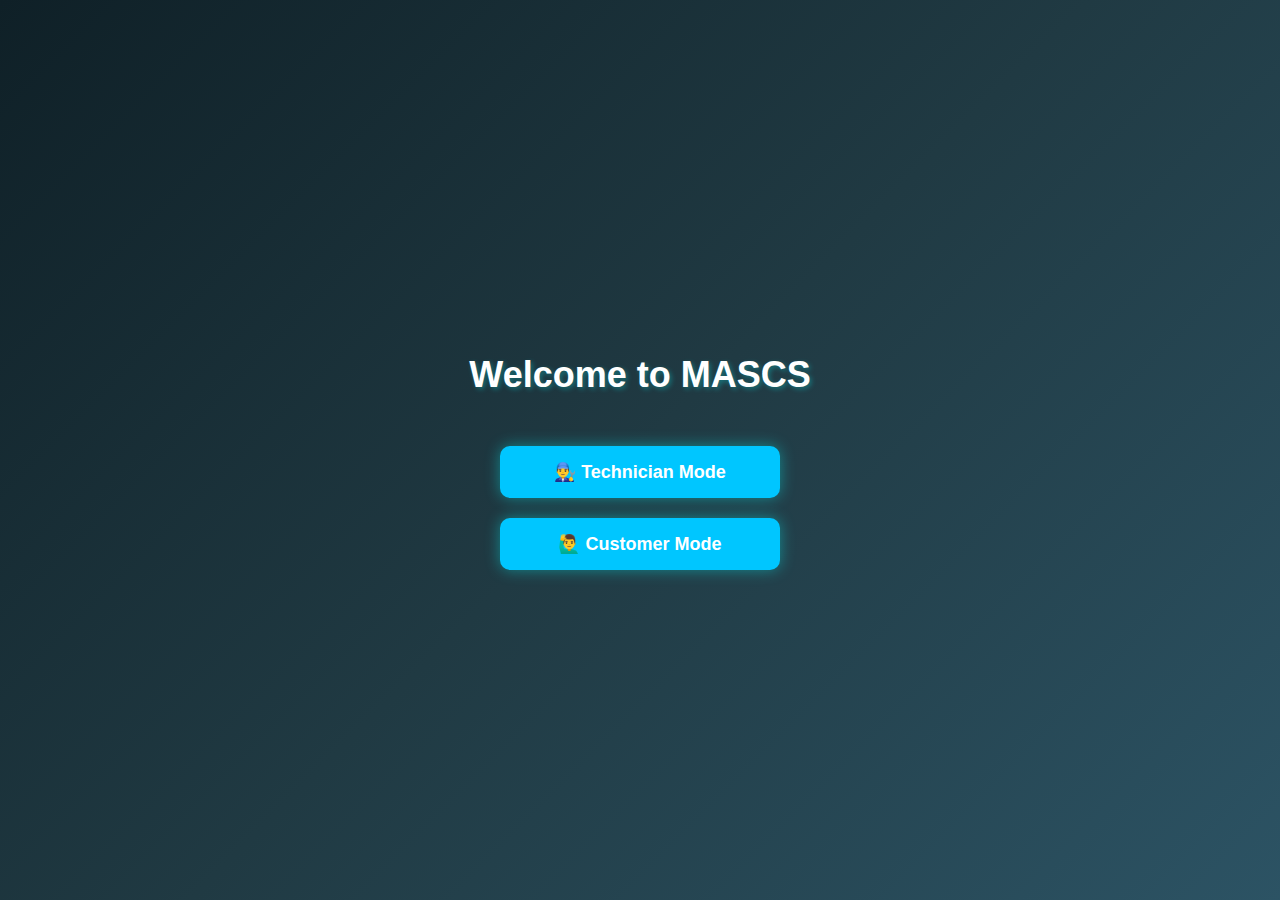
<file: index.html>
<!DOCTYPE html>
<html lang="en">
<head>
  <meta charset="UTF-8" />
  <meta name="viewport" content="width=device-width, initial-scale=1.0"/>
  <title>MASCS - Homepage</title>
  <style>
    body {
      background: linear-gradient(135deg, #0f2027, #203a43, #2c5364);
      font-family: Arial, sans-serif;
      color: #fff;
      display: flex;
      flex-direction: column;
      justify-content: center;
      align-items: center;
      height: 100vh;
      margin: 0;
    }

    h1 {
      font-size: 36px;
      margin-bottom: 50px;
      text-shadow: 2px 2px 5px rgba(0,255,255,0.3);
    }

    .button-box {
      display: flex;
      flex-direction: column;
      gap: 20px;
      width: 280px;
    }

    .button-box button {
      padding: 15px;
      font-size: 18px;
      font-weight: bold;
      border: none;
      border-radius: 10px;
      cursor: pointer;
      background-color: #00c6ff;
      color: #fff;
      box-shadow: 0 0 15px rgba(0,255,255,0.4);
      transition: 0.3s;
    }

    .button-box button:hover {
      background-color: #0072ff;
      transform: scale(1.05);
    }
  </style>
</head>
<body>
  <h1>Welcome to MASCS</h1>

  <div class="button-box">
    <button onclick="location.href='technician-login.html'">👨‍🔧 Technician Mode</button>
    <button onclick="location.href='customer-dashboard.html'">🙋‍♂️ Customer Mode</button>
  </div>
</body>
</html>
</file>
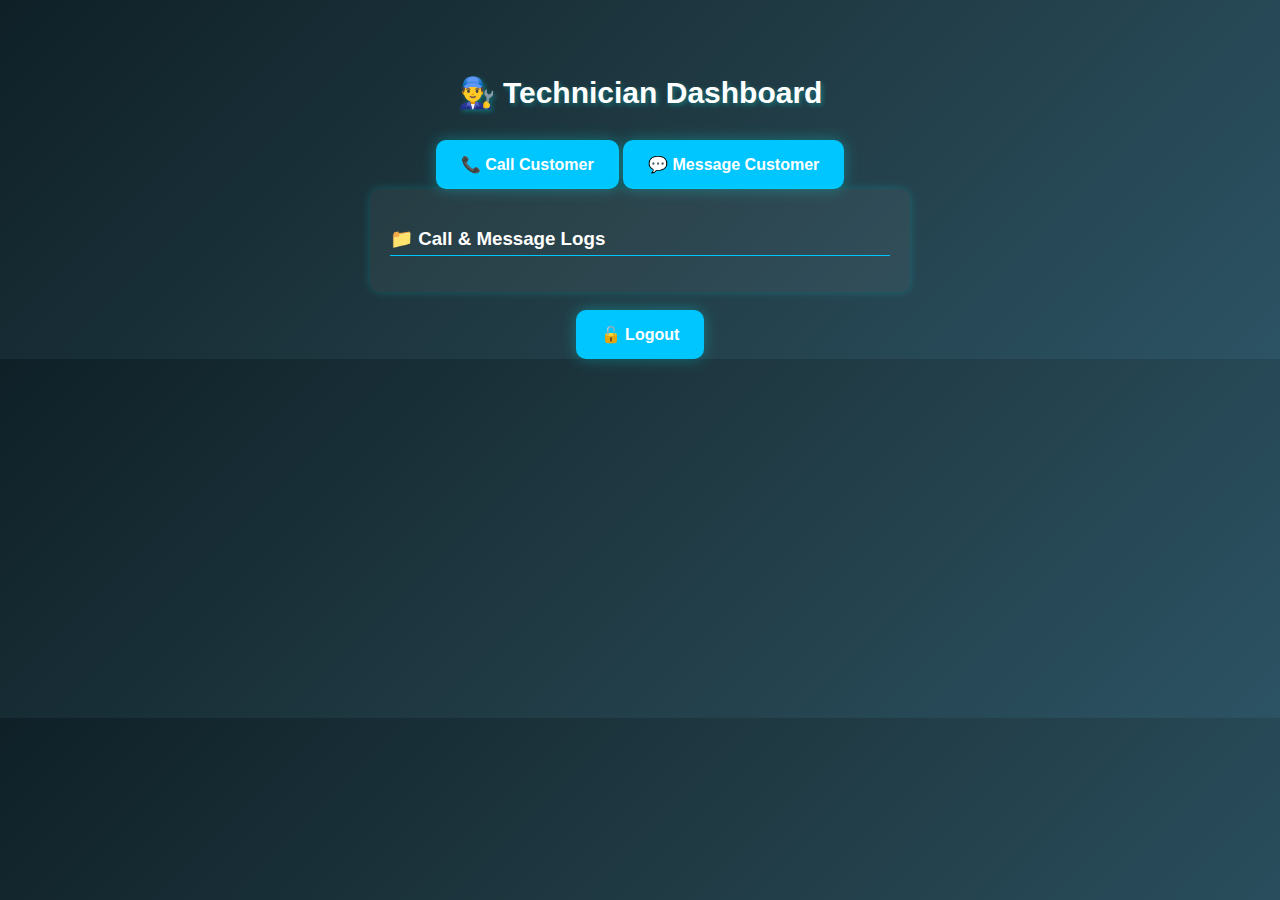
<file: technician-dashboard.html>
<!DOCTYPE html>
<html>
<head>
  <title>Technician Dashboard</title>
  <link rel="stylesheet" href="style.css">
  <script src="script.js"></script>
</head>
<body>
  <h2>👨‍🔧 Technician Dashboard</h2>

  <div>
    <button onclick="startCall()">📞 Call Customer</button>
    <button onclick="sendMessage()">💬 Message Customer</button>
  </div>

  <div id="log">
    <h3>📁 Call & Message Logs</h3>
    <ul id="logList"></ul>
  </div>

  <br>
  <button onclick="logout()">🔓 Logout</button>
</body>
</html>
</file>
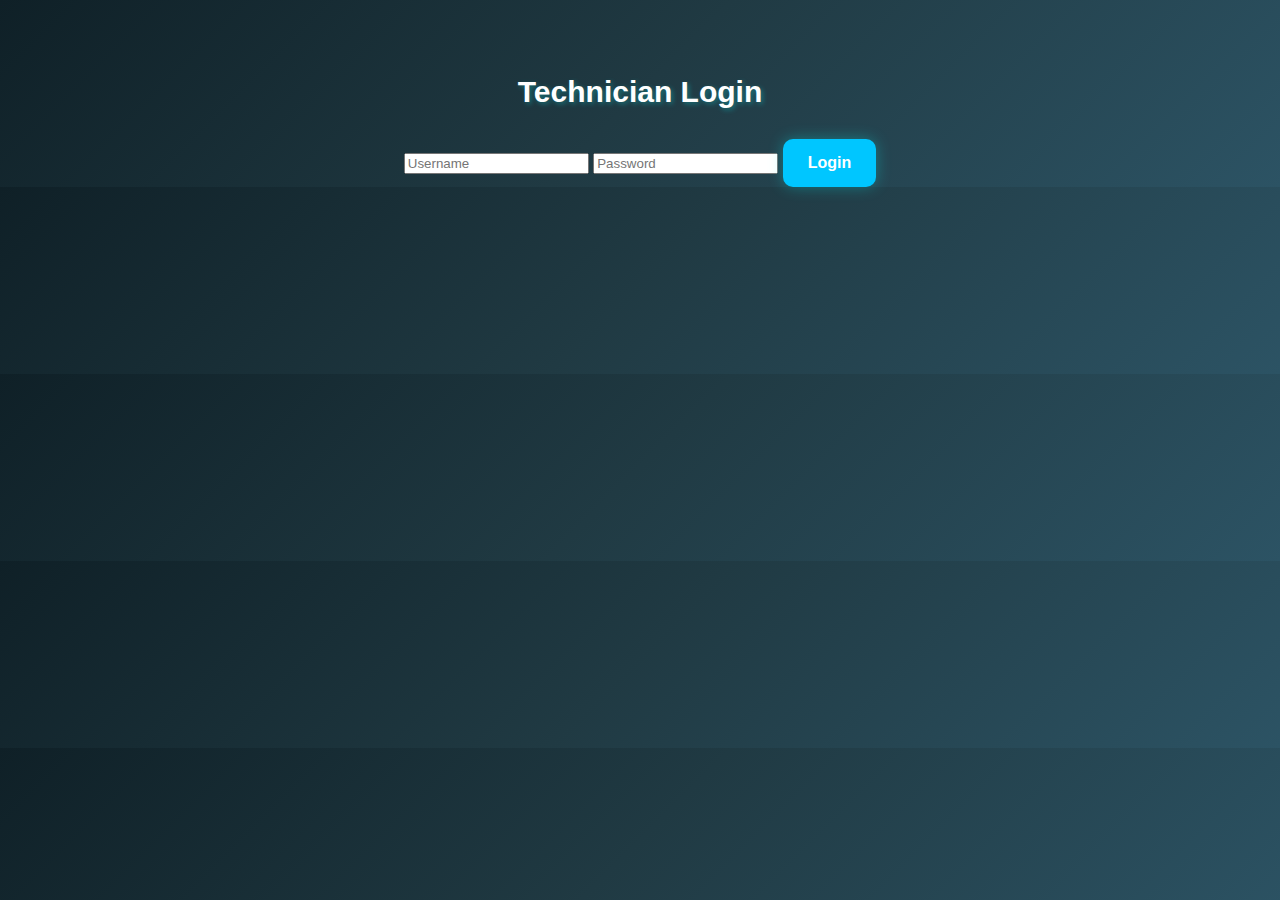
<file: technician-login.html>
<!DOCTYPE html>
<html>
<head>
  <title>Technician Login</title>
  <link rel="stylesheet" href="style.css" />
</head>
<body>
  <h2>Technician Login</h2>
  <form onsubmit="login(event)">
    <input type="text" id="username" placeholder="Username" required />
    <input type="password" id="password" placeholder="Password" required />
    <button type="submit">Login</button>
  </form>

  <script src="script.js"></script>
</body>
</html>
</file>
<file: style.css>
body {
  background: linear-gradient(135deg, #0f2027, #203a43, #2c5364);
  font-family: Arial, sans-serif;
  color: #fff;
  display: flex;
  flex-direction: column;
  align-items: center;
  padding-top: 50px;
  margin: 0;
}

h2 {
  font-size: 30px;
  margin-bottom: 30px;
  text-shadow: 2px 2px 5px rgba(0,255,255,0.3);
}

.button-group {
  display: flex;
  gap: 20px;
  margin-bottom: 40px;
}

button {
  padding: 15px 25px;
  font-size: 16px;
  font-weight: bold;
  border: none;
  border-radius: 10px;
  background-color: #00c6ff;
  color: #fff;
  cursor: pointer;
  box-shadow: 0 0 15px rgba(0,255,255,0.3);
  transition: 0.3s ease;
}

button:hover {
  background-color: #0072ff;
  transform: scale(1.05);
}

#log {
  background-color: rgba(255, 255, 255, 0.05);
  border-radius: 10px;
  padding: 20px;
  width: 80%;
  max-width: 500px;
  box-shadow: 0 0 10px rgba(0,255,255,0.2);
}

#log h3 {
  margin-bottom: 15px;
  border-bottom: 1px solid #00c6ff;
  padding-bottom: 5px;
}

#logList {
  list-style: none;
  padding-left: 0;
}

#logList li {
  padding: 5px 0;
  border-bottom: 1px solid rgba(255,255,255,0.1);
}

#popup {
  position: fixed;
  top: 20px;
  background: rgba(0, 255, 255, 0.2);
  border: 1px solid #00c6ff;
  padding: 15px;
  border-radius: 10px;
  text-align: center;
  display: none;
  z-index: 9999;
}

#popup button {
  margin: 10px 5px 0;
}
</file>
